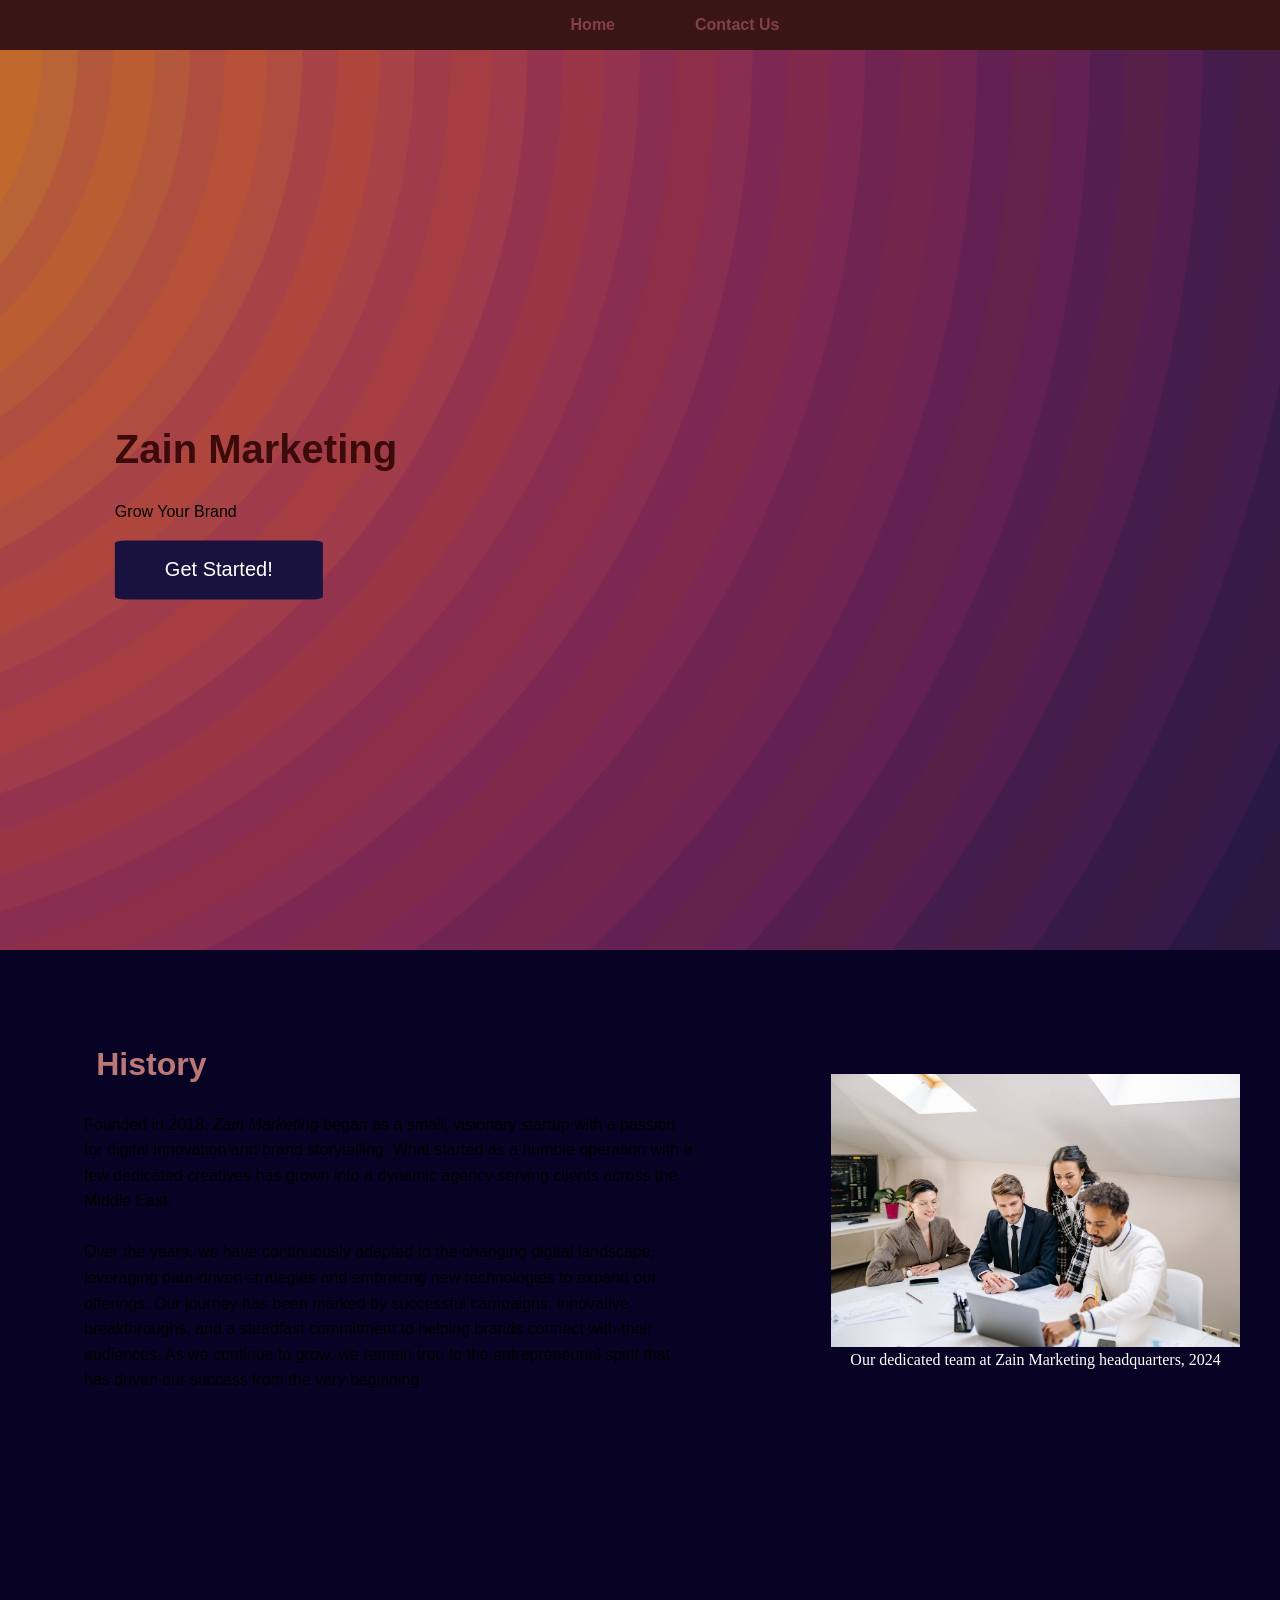
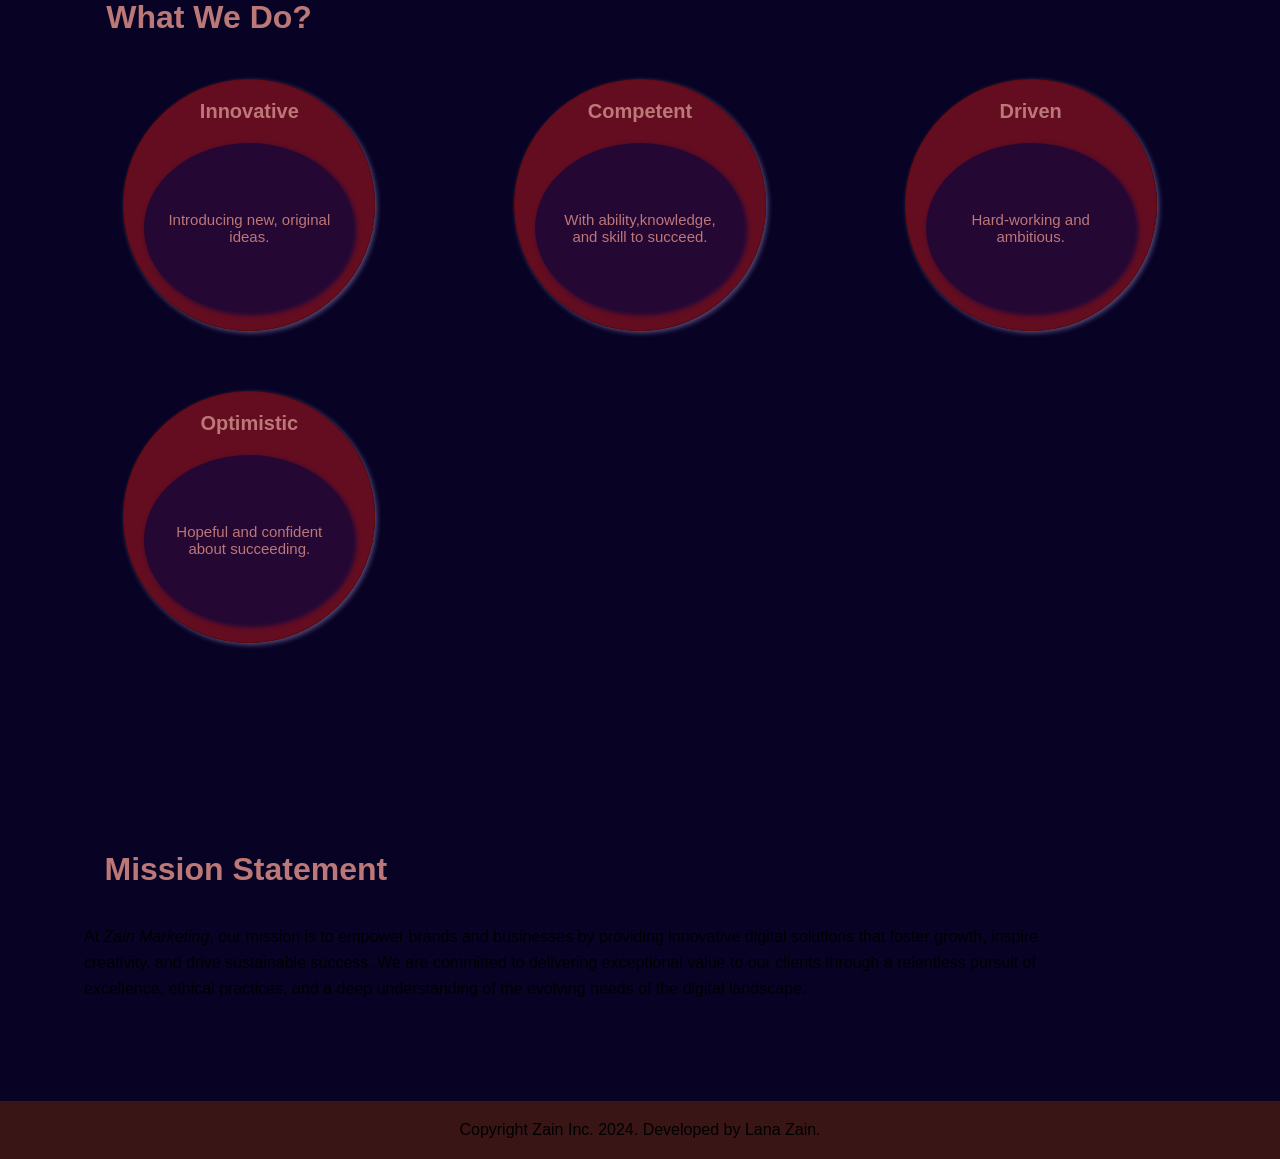
<file: FrontEnd1/index.html>
<!DOCTYPE html>
<html lang="en">

  <head>
    <meta charset="UTF-8">
    <meta name="viewport" content="width=device-width, initial-scale=1.0">
    <meta name="description" content="Zain Marketing website offers branding, social media, development and social media content">
    <title>Lana For Marketing </title>
    <link rel="stylesheet" href="css/styles.css">
    <link rel="stylesheet" href="css/home.css">

  </head>

  <body>
    <header class="site-header">
      <nav class="main-nav">
        <ul class="nav-list">
          <li class="nav-item"><a class="nav-link" href="index.html">Home</a></li>
          <li class="nav-item"><a class="nav-link" href="#">Contact Us</a></li>
        </ul>
     </nav>
    </header>

    <div class="hero-image">
        <div class="hero-text">  <!--https://www.w3schools.com/howto/howto_css_hero_image.asp-->
            <h1>Zain Marketing</h1>
            <p class="hero-paragraph">Grow Your Brand</p>
            <a href="pages/project.html" class="button">Get Started!</a>
        </div>
    </div>

    <main>
      <section class="history-section">
        <div class="history-content">
            <h2 class="section-title">History</h2>
            <p>Founded in 2018, <em>Zain Marketing</em> began as a small, visionary startup with a passion for digital innovation and brand storytelling. What started as a humble operation with a few dedicated creatives has grown into a dynamic agency serving clients across the Middle East.<br><br> Over the years, we have continuously adapted to the changing digital landscape, leveraging data-driven strategies and embracing new technologies to expand our offerings. Our journey has been marked by successful campaigns, innovative breakthroughs, and a steadfast commitment to helping brands connect with their audiences. As we continue to grow, we remain true to the entrepreneurial spirit that has driven our success from the very beginning.</p>
        </div>
        <figure>
            <img src="images/people-working.jpg" alt="people working in office" class="history-image">
            <figcaption class="image-caption">Our dedicated team at Zain Marketing headquarters, 2024</figcaption>
        </figure>     
      </section>
      <section  class="services-section">

        <div class= "services-content">
       
         <h2 class="section-title">What We Do?</h2>

         <div class="card-container">

           <div class="card">
            <div class="card-header">Innovative</div>
            <div class="card-body">
               Introducing new, original ideas.
            </div>
           </div>

           <div class="card">
            <div class="card-header">Competent</div>
            <div class="card-body">
               With ability,knowledge, and skill to succeed.
            </div>
           </div>
          <div class="card">
            <div class="card-header">Driven</div>
            <div class="card-body">
              Hard-working and ambitious.      
            </div>
         </div>

          <div class="card">
            <div class="card-header">Optimistic</div>
            <div class="card-body">
               Hopeful and confident about succeeding.
            </div>
          </div>
 
        </div>
        </div>
    
      </section>
      <section class="mission-section">
        <div class="mission-content">
            <h2 class="section-title">Mission Statement</h2>
            <p>At <em>Zain Marketing</em>, our mission is to empower brands and businesses by providing innovative digital solutions that foster growth, inspire creativity, and drive sustainable success. We are committed to delivering exceptional value to our clients through a relentless pursuit of excellence, ethical practices, and a deep understanding of the evolving needs of the digital landscape.</p>
        </div>    
      </section>
    </main>

   <footer>Copyright Zain Inc. 2024. Developed by Lana Zain.</footer>
  </body>

</html>
</file>
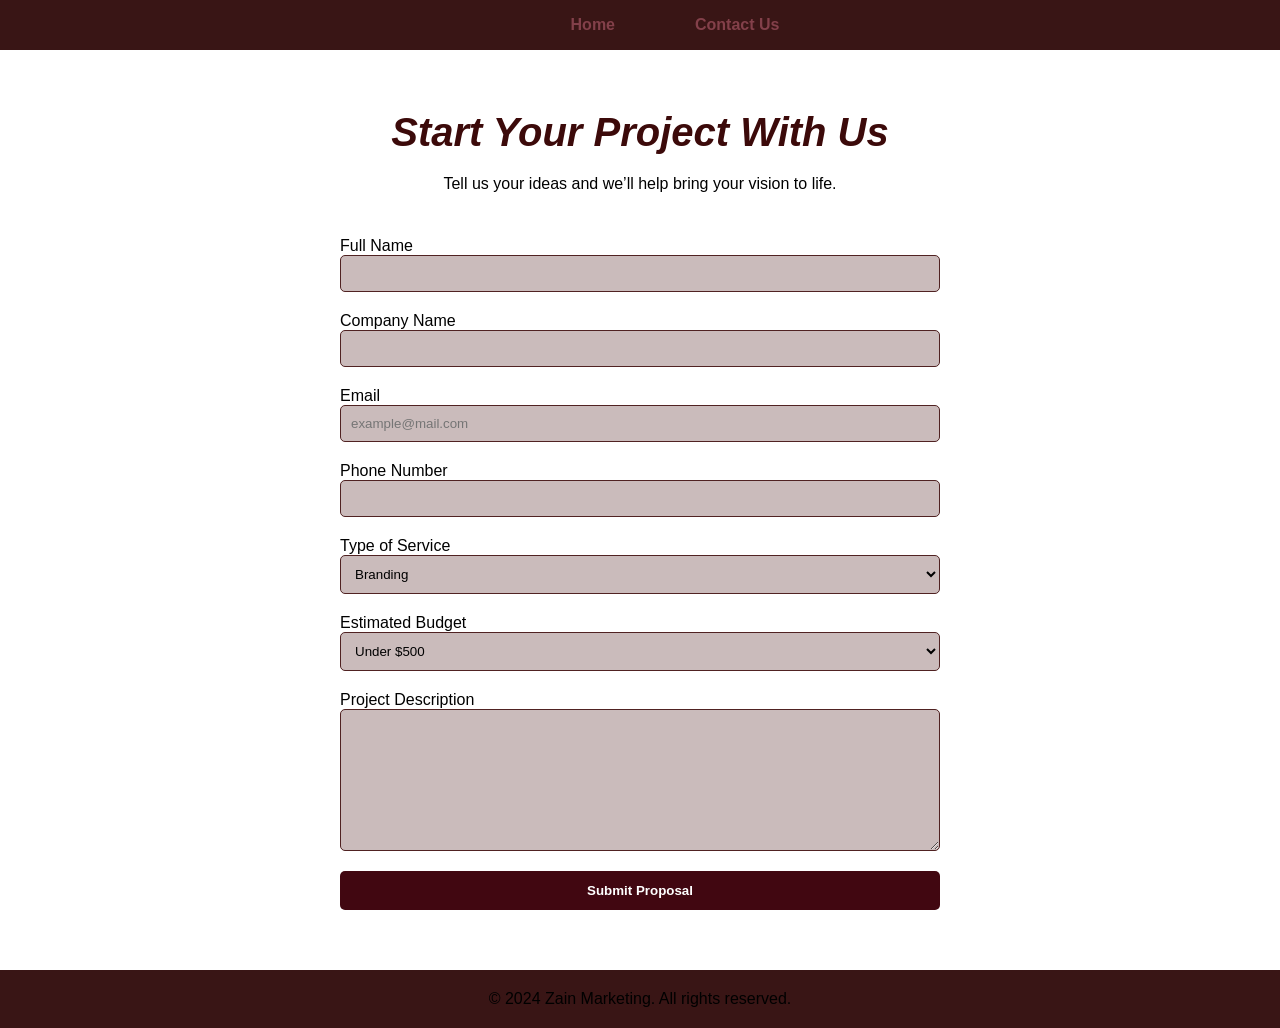
<file: FrontEnd1/pages/project.html>
<!DOCTYPE html>
<html lang="en">
<head>
  <meta charset="UTF-8">
  <title>Start Your Project | Zain Marketing</title>
  <meta name="viewport" content="width=device-width, initial-scale=1.0">
  <meta name="description" content="Submit project ideas to Zain Marketing and let us help bring your ideas vision to life.">
  <link rel="stylesheet" href="../css/styles.css">
  <link rel="stylesheet" href="../css/project.css">
</head>
<body>

   <header class="site-header">
      <nav class="main-nav">
        <ul class="nav-list">
          <li class="nav-item"><a class="nav-link" href="../index.html">Home</a></li>
          <li class="nav-item"><a class="nav-link" href="#">Contact Us</a></li>
        </ul>
     </nav>
    </header>

  <main class="contact-main">
    <section class="contact-intro">
      <h1 class="main-title">Start Your Project With Us</h1>
      <p>Tell us  your ideas and we’ll help bring your vision to life.</p>
    </section>

    <section class="contact-form-section">
      <form class="project-form">

        <div class="form-group">
          <label for="full-name">Full Name</label>
          <input class="form-input" type="text" id="full-name" name="full-name" required>
        </div>

        <div class="form-group">
          <label for="company">Company Name</label>
          <input class="form-input" type="text" id="company" name="company">
        </div>

        <div class="form-group">
          <label for="email">Email</label>
          <input class="form-input" type="email" id="email" name="email" placeholder="example@mail.com" required>
        </div>

        <div class="form-group">
          <label for="tel">Phone Number</label>
          <input class="form-input" type="tel" id="tel" name="tel">
        </div>

        <div class="form-group">
          <label for="service">Type of Service</label>
          <select class="form-input" id="service" name="service">
            <option>Branding</option>
            <option>Social Media Marketing</option>
            <option>Application Marketing</option>
            <option>Content Creation</option>
            <option>Web Development</option>
          </select>
        </div>

        <div class="form-group">
          <label for="budget">Estimated Budget</label>
          <select class="form-input" id="budget" name="budget">
            <option>Under $500</option>
            <option>$500 – $1000</option>
            <option>$1000+</option>
          </select>
        </div>

        <div class="form-group">
          <label for="desc">Project Description</label>
          <textarea class="form-input" rows="8" id="desc" name="desc"></textarea>
        </div>

        <button type="submit" class="submit-btn">Submit Proposal</button>

      </form>
    </section>
  </main>

  <footer>
   © 2024 Zain Marketing. All rights reserved.
  </footer>

</body>
</html>
</file>
<file: FrontEnd1/css/styles.css>
body {
    margin: 0;
}
h1 {
    font-size: 2.5rem;        
    font-weight: bold;        
    font-family: 'Segoe UI', Tahoma, Geneva, Verdana, sans-serif;
    color: #3c0a0a;            
}

h2 {
    font-size: 2rem;
    font-weight: 600;
    font-family: 'Segoe UI', Tahoma, Geneva, Verdana, sans-serif;
    color: #bc7777;
}

h3 {
    font-size: 1.5rem;
    font-weight: 500;
    font-family: 'Segoe UI', Tahoma, Geneva, Verdana, sans-serif;
    color: #83404a;
}
p {
    font-size: 1rem;
    line-height: 1.6;
    color: #000000;
    font-family: 'Segoe UI', Tahoma, Geneva, Verdana, sans-serif;
}
.site-header {
    width: 100%;
    background-color: #391515;
    z-index: 2000;
}

.main-nav {
    display: flex;
    align-items: center;
    justify-content: center;
}

.nav-list {
    display: flex;
    list-style: none;
    gap: 50px;
}

.nav-item {
    margin-left: 30px;
}

.nav-link {
    font-weight: normal;
    text-decoration: none;
    font-family:'Gill Sans', 'Gill Sans MT', Calibri, 'Trebuchet MS', sans-serif;
    color: #83404a;
    font-weight: bold;
}

.nav-link:hover {
    color: #f0a500;
}

.nav-link:active {
    color: #0b4980;
    font-size: smaller;
}

footer {
    position: relative;
    width: 100%;
    text-align: center;
    padding: 20px 0;
    background-color: #391515;
    font-family:'Gill Sans', 'Gill Sans MT', Calibri, 'Trebuchet MS', sans-serif;
    color: #000000;
    z-index: 2000;
}

@media (max-width: 768px) {
    .nav-item {
        margin-left: 2%;  
    }
}
</file>
<file: FrontEnd1/css/home.css>
.hero-image {
  background-image:  url("../images/rainbow-vortex.png");
  height: 100vh;
  background-position: center;
  width: 100%;  
  max-width: 100%; 
  background-repeat: no-repeat;
  background-size: cover;
  position: relative;
  z-index: 1;
}
.hero-text {
  text-align:left;
  position: absolute;
  font-size: x-large;
  font-family: Verdana, Geneva, Tahoma, sans-serif;
  color: #3c0a0a;
  top: 50%;
  left: 20%;
  transform: translate(-50%, -50%);
}
.hero-paragraph{
  font-family:'Gill Sans', 'Gill Sans MT', Calibri, 'Trebuchet MS', sans-serif;

}
.button{
    background-color:#19123e;
    color: #ffffff;
    padding: 18px 50px;
    text-decoration: none;
    font-family: Verdana, Geneva, Tahoma, sans-serif;
    border: none;
    border-radius: 5%;
    display: inline-block;
    font-size: 20px;
    cursor:pointer;
}

.button:hover{
    background-color:#62111d;
    transform: scale(0.9);
    box-shadow: 2px 2px 5px 0px #16083f;
}
.button:active{
    background-color:#2c080d;
    transform: scale(0.9);
    box-shadow: 2px 2px 5px 0px #16083f;
}
.history-section{
    background-color: #080325;
    display:flex;
    gap: 10px;
    color: #ffffff;

}
.history-section figure{
    width: 40%;
    height:auto;
    align-content: center;
    align-self: center;
}
.history-content{
    width:60%;
    display: flex;
    flex-direction: column;
    font-family: 'Segoe UI', Tahoma, Geneva, Verdana, sans-serif;
    margin: 5%;
    padding: 20px;
    align-content: center;

}
.section-title{
    margin: 2%;
    font-family: 'Segoe UI', Tahoma, Geneva, Verdana, sans-serif;
}
.image-caption{
    text-align: center;
}
.history-image{
    width: 100%;
    height: auto;
}
.services-section{
    background-color: #080325;
    display:flex;
    gap: 10px;
    color: #ffffff;

}
.services-content{
    width:100%;
    flex-direction: column;
    font-family: 'Segoe UI', Tahoma, Geneva, Verdana, sans-serif;
    margin: 5%;
    padding: 20px;
    align-content: center;

}
.card-container {
    display: grid;
    grid-template-columns: repeat(auto-fit, minmax(250px, 1fr));
    gap: 60px;
    justify-items: center; /* centers each card horizontally in its grid cell */
    width: 100%;
    padding: 20px 0;
}
.card{
  shape-outside: border-box;
  width: 250px;
  height:250px;
  border-radius: 50%;
  border: 1px solid #670a0a;
  background: #730f21dd;
  box-shadow: 2px 2px 5px 0px #584c7b;

}
.card-header{
  margin: 20px;
  font-size: 20px;
  font-weight: bold;
  text-align: center;
  color: #bc7777;
}
.card-body{
  display: flex;
  background: #0a053caf;
  text-align: center;
  padding:20px;
  height: 130px;
  margin: 20px;
  justify-content: center;   
  align-items: center; 
  border-radius: 50%;
  font-size: 15px;
  font-family:Arial, Helvetica, sans-serif;
  box-shadow: 2px 2px 5px 0px #16083f;
  color: #bc7777;


}
.mission-section{
    background-color: #080325;
    display:flex;
    flex-wrap: wrap;
    gap: 10px;
    color: #ffffff;

}
.mission-content{
    width:80%;
    display: flex;
    flex-wrap: wrap;
    flex-direction: column;
    font-family: 'Segoe UI', Tahoma, Geneva, Verdana, sans-serif;
    margin: 5%;
    padding: 20px;
    align-content: center;

}
@media (max-width: 768px){
  .hero-text {
    left: 50%;
    top: 50%;
    font-size: large;
    transform: translate(-50%, -50%);
    text-align: center;
  }
  .history-content, 
  .history-section figure,
  .services-content,
  .card-container,
  .mission-content {
    width: 100%; 
  }

  .card-container {
    flex-direction: column;
    gap: 20px;
  }
}
</file>
<file: FrontEnd1/css/project.css>
.contact-main {
  padding: 60px 20px;
  text-align: center;
  font-family:Verdana, Geneva, Tahoma, sans-serif;
}
.main-title{
    font-style: italic;
    width: 50%;
    margin: 0 auto;
}
.contact-intro {
  margin-bottom: 40px;
}

.project-form {
  max-width: 600px;
  margin: 0 auto;
  display: flex;
  flex-direction: column;
  gap: 20px;
}

.form-group {
  display: flex;
  flex-direction: column;
  text-align: left;
}
.form-input{
  padding: 10px;
  background-color: #400a0a46;
  border: 1px solid #502222;
  border-radius: 5px;
}


.submit-btn {
  padding: 12px;
  background: #410711;
  color: #fff;
  border: none;
  cursor: pointer;
  font-weight: bold;
  font-family:Verdana, Geneva, Tahoma, sans-serif;
  border-radius: 5px;
}

.submit-btn:hover {
  background: #641e26;
}


.submit-btn:active {
  background: #400a0a;
  transform: scale(0.9);
}
</file>
